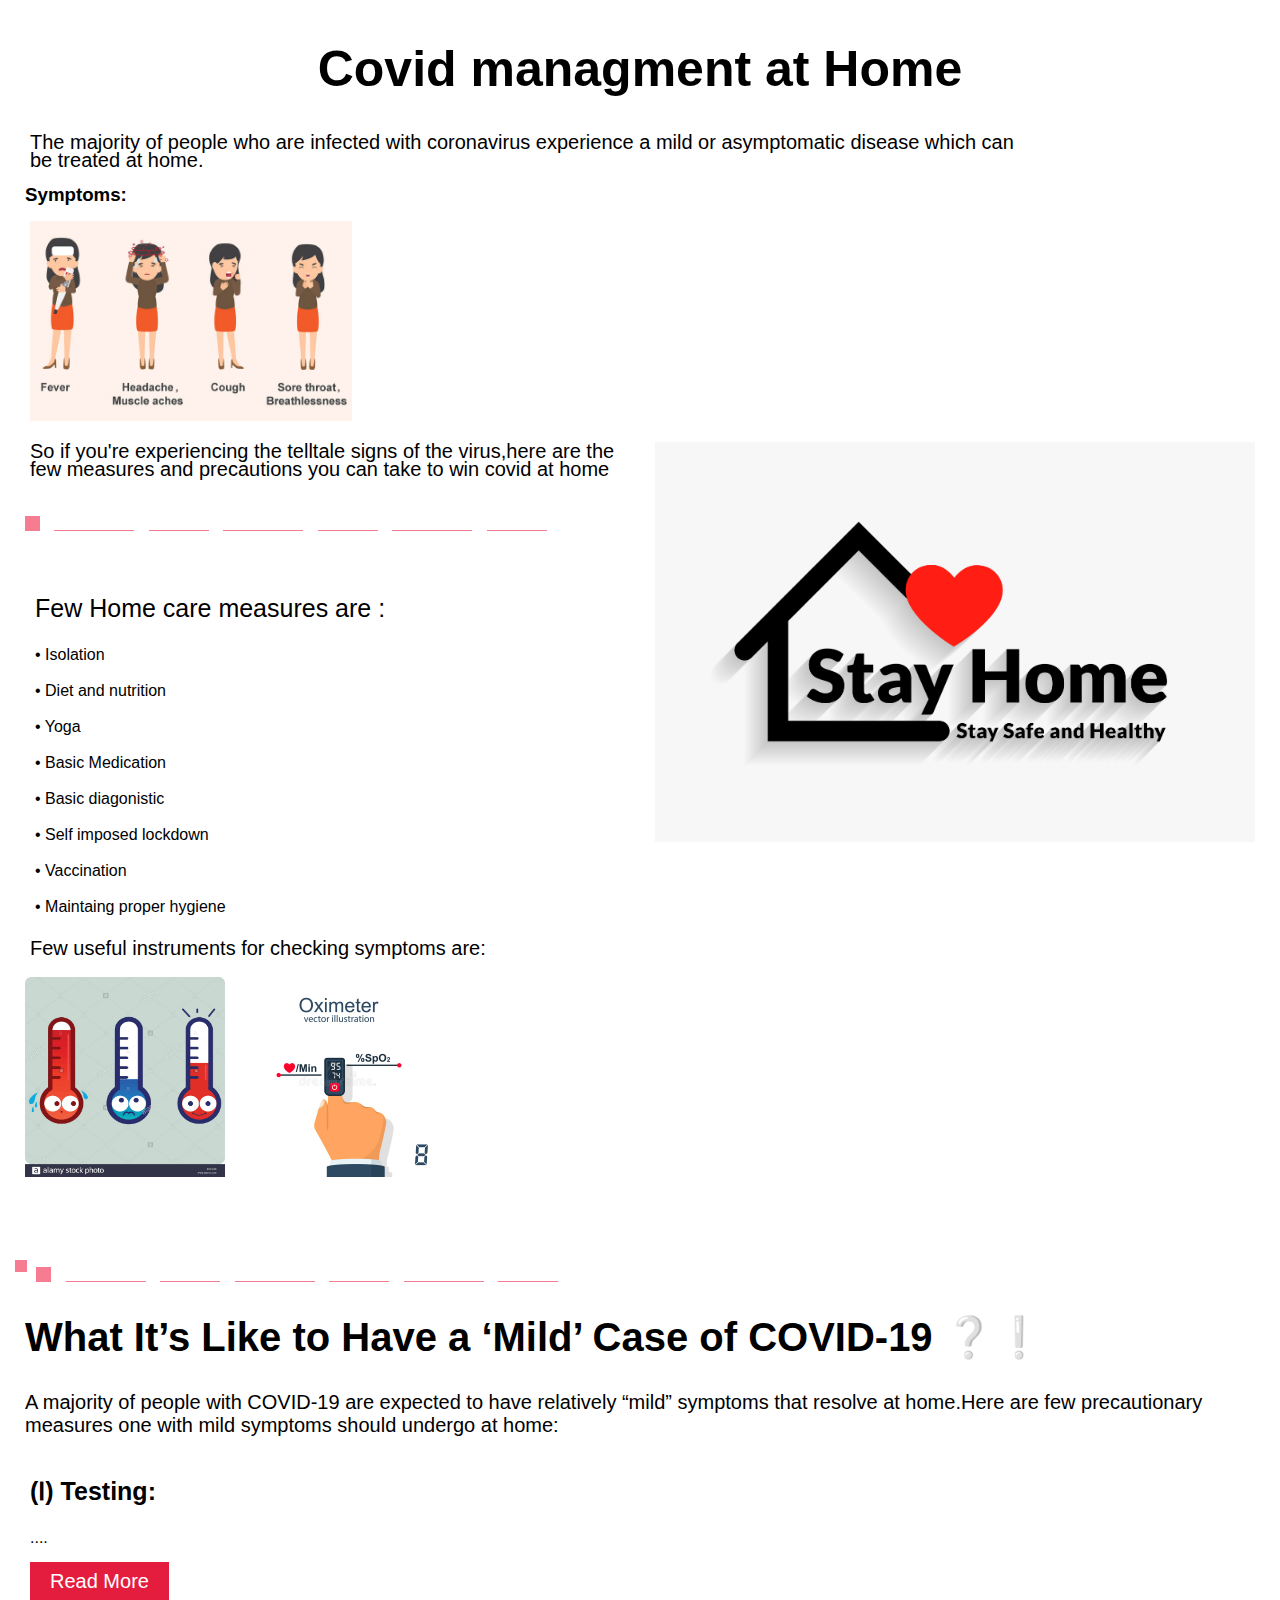
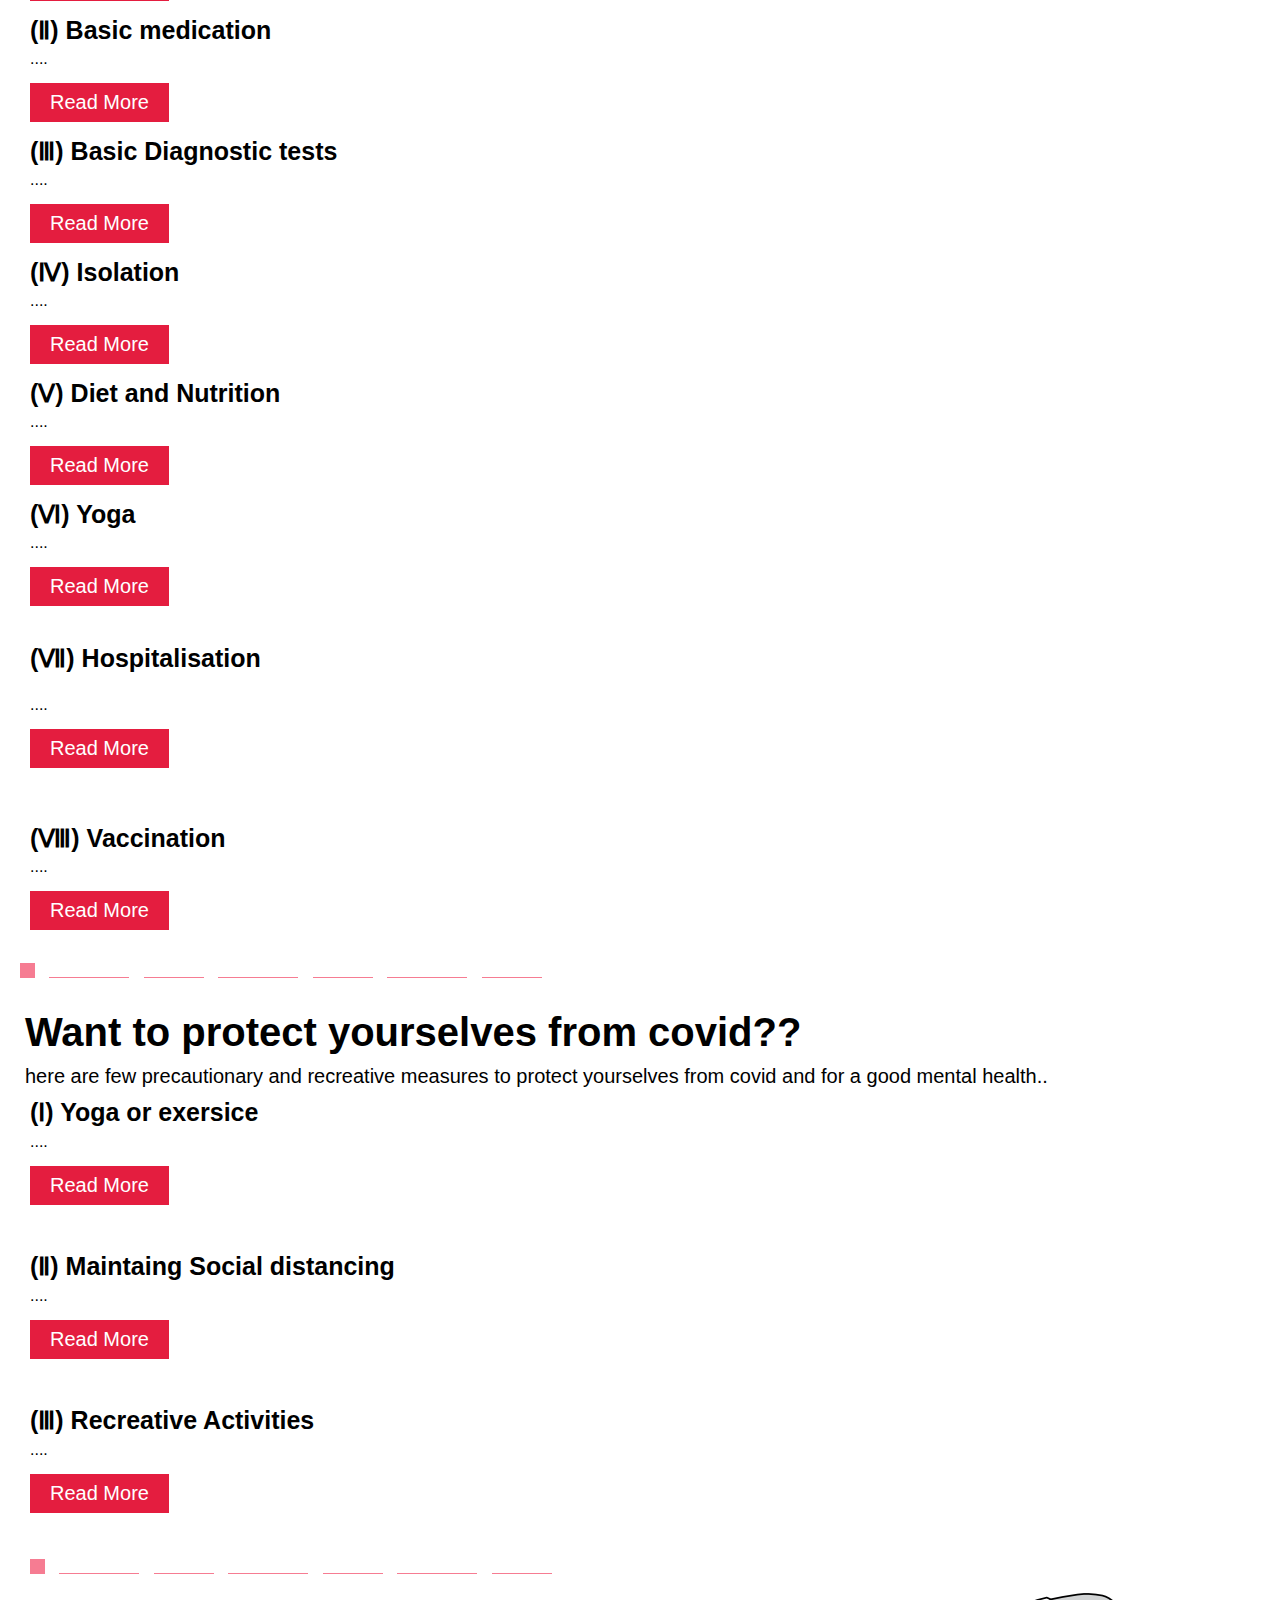
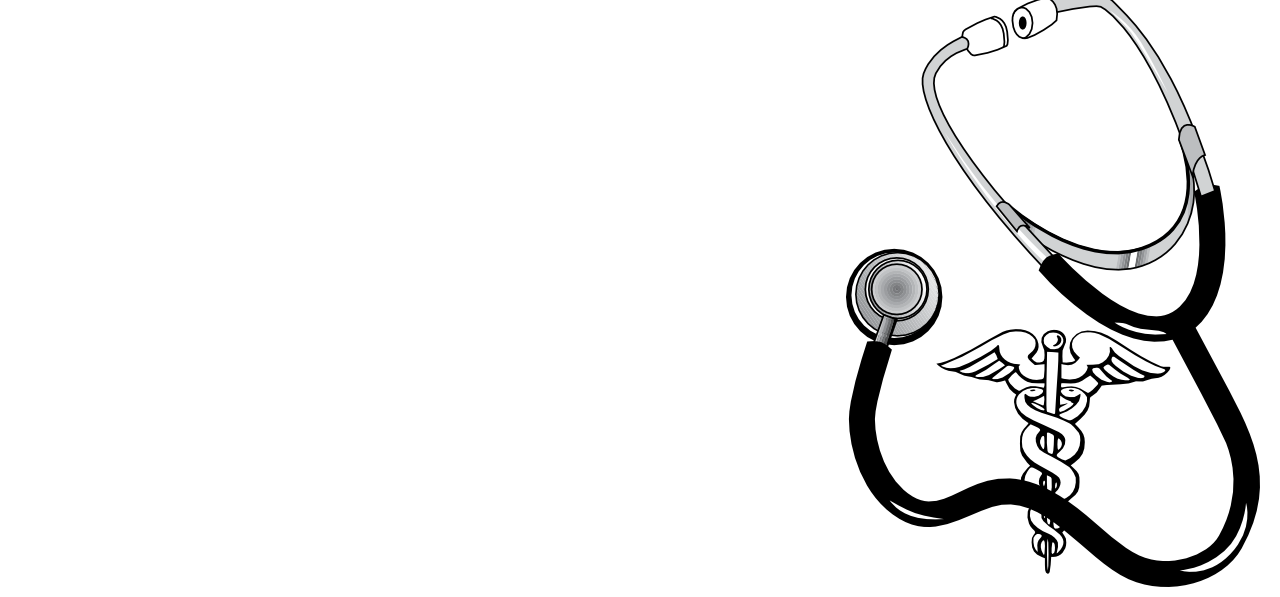
<file: E yantra/indexcare.html>
<!DOCTYPE html>
<html>
<head>
	<link rel="stylesheet" type="text/css" href="stylecare.css">
	<script src="https://cdnjs.cloudflare.com/ajax/libs/jquery/3.4.1/jquery.min.js"></script>
	<script type="text/javascript" src="functioncare.js"></script>
	<title>Covid home managment(mild and moderate cases)</title>
</head>
<body>
	<section id="covid-home-managment">
		<!-- introduction -->
		<div class="covid-text-intro">
			<h1 >Covid managment at Home</h1>
			<p>The majority of people who are infected with coronavirus experience a mild or asymptomatic disease which can be treated at home.</p>
			<h3>Symptoms:</h3>
			<img src="images1/symptoms.jpg" class="img2"><br>
			<img src="images1/25060.jpg" class="backimg">
			<p>So if you're experiencing the telltale signs of the virus,here are the few measures and precautions you can take to win covid at home</p><br>
			<div class="line1"></div>
			<div class="line2"></div>
			<div class="line3"></div>
			<div class="line2"></div>
			<div class="line3"></div>
			<div class="line2"></div>
			<div class="line3"></div>
			<br><br>
			<br><br>
			
			<span id="id1">Few Home care measures are : </span><br>

			<div class="precautions">
			<br><span>&#8226; Isolation</span>
			<br><br><span>&#8226; Diet and nutrition</span>
			<br><br><span>&#8226; Yoga</span>
			<br><br><span>&#8226; Basic Medication</span>
			<br><br><span>&#8226; Basic diagonistic</span>
			<br><br><span>&#8226; Self imposed lockdown</span>
			<br><br><span>&#8226; Vaccination</span>
			<br><br><span>&#8226; Maintaing proper hygiene</span>
			<br><br>
			</div>
			<p>	Few useful instruments for checking symptoms are:</p>
			<img src="images1/therm.jpg" class="img4">
			<img src="images1/oximeter.jpg" class="img5">
			</div><br><br><br>
			<div class="square"></div>
			<div class="line1"></div>
			<div class="line2"></div>
			<div class="line3"></div>
			<div class="line2"></div>
			<div class="line3"></div>
			<div class="line2"></div>
			<div class="line3"></div>

			<br><br>



			<!-- mildcase -->
			<div class="mildcase">
			<h1>What It’s Like to Have a ‘Mild’ Case of COVID-19 &#10068;&#10069;</h1><br>
			<p>A majority of people with COVID-19 are expected to have relatively “mild” symptoms that resolve at home.Here are few precautionary measures one with mild symptoms should undergo at home:</p><br>




			<div class="Heading">
				<!-- testing -->
				<h3>(&#8544;) Testing:</h3><br>
				<span class="dots">....</span><span class="more">
				<p>Testing of all people for SARS-CoV-2, including those who have no symptoms, who show symptoms of infection such as trouble breathing,fever, sore throat or loss of the sense of smell and taste, and who may have been exposed to the virus will help prevent the spread of COVID-19 by identifying people who are in need of care in a timely fashion.<br><br> A positive test early in the course of the illness enables individuals to isolate themselves – reducing the chances that they will infect others and allowing them to seek treatment earlier, likely reducing disease severity and the risk of long-term disability, or death.</p>
				<img src="images1/coronatest.jpg" class="img3">
				<img src="images1/SalivaDirect-874x492.png" class="img6">
				
				<br>
			<div class="line1"></div>
			<div class="line2"></div>
			<div class="line3"></div>
			<div class="line2"></div>
			<div class="line3"></div>
			<div class="line2"></div>
			<div class="line3"></div><br><br>
			</span><button class="read">read more</button>


				<!-- basic medication -->
				<h3>(&#8545;) Basic medication</h3>
				<span class="dots">....</span><span class="more">
				<p>&#8226;Paracetemol</p>
				<p>&#8226;Tab Vitamin C</p>
				<p>&#8226;Uprise D3 60000 (Vitamin D)</p>
				<p>&#8226;Budesonide(inhalor)</p>
				<img src="images1/uprise-d3-60k.jpg" class="img7">
				<img src="images1/vitamin-c.jpg" class="img8"><br>
			<div class="line1"></div>
			<div class="line2"></div>
			<div class="line3"></div>
			<div class="line2"></div>
			<div class="line3"></div>
			<div class="line2"></div>
			<div class="line3"></div><br><br>
			</span><button class="read">read more</button>


				<!-- basic diagnostic tests -->
				<h3>(&#8546;) Basic Diagnostic tests</h3>
				<span class="dots">....</span><span class="more">
				<p>&#8226;RTPCR <a href="https://my.clevelandclinic.org/health/diagnostics/21462-covid-19-and-pcr-testing" target="_blank">
				For more about RTPCR test</a></p>

				<p>&#8226;CRP<a href="https://labtestsonline.org/tests/c-reactive-protein-crp#:~:text=A%20CRP%20test%20measures%20the,most%20sensitive%20acute%20phase%20reactants." target="_blank">
					For more about CRP test
				</a></p>

				<p>&#8226;Haemogram<a href="https://www.portea.com/labs/diagnostic-tests/haemogram-test-219/" target="_blank">
				For more about Haemogram test</a></p>

				<p>&#8226;D Dimer<a href="https://www.webmd.com/dvt/what-is-the-d-dimer-test" target="_blank">
				For more about D Dimer test</a></p>

				<p>&#8226;HRCT <a href="https://www.1mg.com/labs/test/hrct-chest-plain-31361" target="_blank">
				For more about HRCT test</a></p>

				<img src="images1/testing.jpg" class="img9">
				<img src="images1/do.jpeg" class="img10"><br>

			<div class="line1"></div>
			<div class="line2"></div>
			<div class="line3"></div>
			<div class="line2"></div>
			<div class="line3"></div>
			<div class="line2"></div>
			<div class="line3"></div><br><br>
			</span><button class="read">read more</button>




				<!-- isolation -->
				<h3>(&#8547;) Isolation</h3>
				<span class="dots">....</span><span class="more">
				<p>Isolation, unlike quarantine, is when a person confirmed to have a contagious disease has to separate themselves from healthy individuals around them. This is done to prevent the spread of infection among the common masses.</p>
				<img src="images1/isolation.jpg" class="img11">
				<img src="images1/stayhome.png" class="img12"><br>
			<div class="line1"></div>
			<div class="line2"></div>
			<div class="line3"></div>
			<div class="line2"></div>
			<div class="line3"></div>
			<div class="line2"></div>
			<div class="line3"></div><br><br>
			</span><button class="read">read more</button>

				<!-- diet -->
				<h3>(&#8548;) Diet and Nutrition</h3>
				<span class="dots">....</span><span class="more">
				<p>Good nutrition is crucial for health, particularly in times when the immune system might need to fight back. Limited access to fresh foods may compromise opportunities to continue eating a healthy and varied diet. It can also potentially lead to an increased consumption of highly processed foods, which tend to be high in fats, sugars and salt. Nonetheless, even with few and limited ingredients, one can continue eating a diet that supports good health.</p>
				<img src="images1/nutrition.jpg" class="img13">
				<img src="images1/diet.jpg" class="img14">
				<img src="images1/food.jpg" class="img15"><br>
			<div class="line1"></div>
			<div class="line2"></div>
			<div class="line3"></div>
			<div class="line2"></div>
			<div class="line3"></div>
			<div class="line2"></div>
			<div class="line3"></div><br><br>
			</span><button class="read">read more</button>




				<!-- yoga -->
				<h3>(&#8549;) Yoga </h3>
				<span class="dots">....</span><span class="more">
				<p>Breathing exersices ,pranayma and surya namaskara can enhance the capability to face covid-19</p>
			<img src="images1/yoga.jpg" class="img16">
			<img src="images1/yoga1.jpg" class="img17"><br>
			<div class="line1"></div>
			<div class="line2"></div>
			<div class="line3"></div>
			<div class="line2"></div>
			<div class="line3"></div>
			<div class="line2"></div>
			<div class="line3"></div>
			</span><button class="read">read more</button>
			<br>


			<!-- hospitalistaion -->
			<h3>(&#8550;) Hospitalisation</h3><br>
			<span class="dots">....</span><span class="more">
			<mark> Do not delay hospitalisation </mark><br>
			<p>&#8226; Significantly improves patient outcome and reduces risk of mortality</p>
			<p>&#8226; Can save the body from long term complications</p>
			<p>&#8226; Reduced hospital stay; this will also free-up beds quickly for others to get access</p>
			<br><br>
			<div class="line1"></div>
			<div class="line2"></div>
			<div class="line3"></div>
			<div class="line2"></div>
			<div class="line3"></div>
			<div class="line2"></div>
			<div class="line3"></div>
			</span><button class="read">read more</button>
			<br><br>

			<!-- Vaccination -->
			<h3>(&#8551;) Vaccination</h3>
			<span class="dots">....</span><span class="more">
			<p>&#8226;Vaccines are safe</p>
			<p>&#8226;Vaccines will keep you safe</p>
			<p>&#8226;Vaccines will keep your family safe</p>
			<img src="images1/vaccination.jpg" class="img19"><br>
			<div class="line1"></div>
			<div class="line2"></div>
			<div class="line3"></div>
			<div class="line2"></div>
			<div class="line3"></div>
			<div class="line2"></div>
			<div class="line3"></div>
			</span><button class="read">read more</button>
			<br>
		</div>
			</div>
			<div class="line1"></div>
			<div class="line2"></div>
			<div class="line3"></div>
			<div class="line2"></div>
			<div class="line3"></div>
			<div class="line2"></div>
			<div class="line3"></div>
		<br><br>

		<!-- non-infected -->
		<div class="noninfected">
				<h1>Want to protect yourselves from covid??</h1>
				<p>here are few precautionary and recreative measures to protect yourselves from covid and for a good mental health..</p>
				<div class="noninfected">

					<!-- yoga/exrsice -->
					<h3>(&#8544;) Yoga or exersice</h3>
					<span class="dots">....</span><span class="more">
					<p>since Covid-19 affects the lungs directly, it is imperative to strengthen the lungs.
					Here are few simple pranayama techniques you might practice for bettter health:</p><br>
					<img src="images1/yoga.png" class="img21">
					<img src="images1/suryanamskar.png" class="img22"><br>
					<p>Here are few breathing exersices that you can perfom in your home:</p>
					
						<h3>Pursed lip breathing </h3>
						<p>Pursed lip breathing gets more oxygen into your lungs than regular breathing can. It also keeps your airways open longer by reducing the number of breaths you take per minute.

						Follow these steps to try pursed lip breathing:

						<ul><li>Relax in a seated position with your neck and shoulder muscles unclenched.</li>

						<li>Breathe in slowly through your nose for several counts with your mouth closed. (Your nose warms and humidifies the air before it reaches the lungs — breathing in through your mouth does not accomplish this.)</li>

						<li>Before exhaling, purse your lips, as if you were going to blow out a candle.</li>
						<li>Keeping your lips pursed, breathe out all of the air in your lungs slowly.</li>
						<li>Try to exhale for a longer number of counts than you inhaled.</li>
						<li>Repeat several times.</li></ul>
						<img src="images1/yoganon.png" class="img20">
						</span><button class="read">read more</button>
						<br>
			<br>


			<!-- socialdistancing -->
			<h3>(&#8545;) Maintaing Social distancing</h3>
			<span class="dots">....</span><span class="more">
				<h4>Why?</h4>
				<p>When someone coughs or sneezes they spray small droplets from their nose or mouth which may contain the virus. If you are too close, you can breathe in the droplets, including the COVID-19 virus if the person coughing has the disease, even if they do not feel sick. The best way to fight the spread of the virus is to stay at home, be away from your friends and socialise online. If you must go outside or meet someone in person make sure you keep a distance of at least 1.5 metre (about 5 feet) between yourself and anyone around.</p>
				<img src="images1/socialdistancing.jpg" class="img23">
				</span><button class="read">read more</button>
				<br>
			<br>


			<!-- recreativeactivities -->
			<h3>(&#8546;) Recreative Activities</h3>
			<span class="dots">....</span><span class="more">
			<h4>&#8226;Cooking</h4>
			<h4>&#8226; Arts and Crafts</h4>
			<h4>&#8226; Indoor games</h4>
			<h4>&#8226; Discovering one's special talent</h4>
			<img src="images1/indoorgames.jpg" class="img26">
			<img src="images1/cooking.jpg" class="img24">
			<img src="images1/recreative.jpeg" class="img25">
			</span><button class="read">read more</button>
			<br>
			<br>
			<div class="line1"></div>
			<div class="line2"></div>
			<div class="line3"></div>
			<div class="line2"></div>
			<div class="line3"></div>
			<div class="line2"></div>
			<div class="line3"></div>
			<br>
				</div>
			</div>
			<img src="images1/doctor.png" class="img18">
	</section>
</body>
</html>
</file>
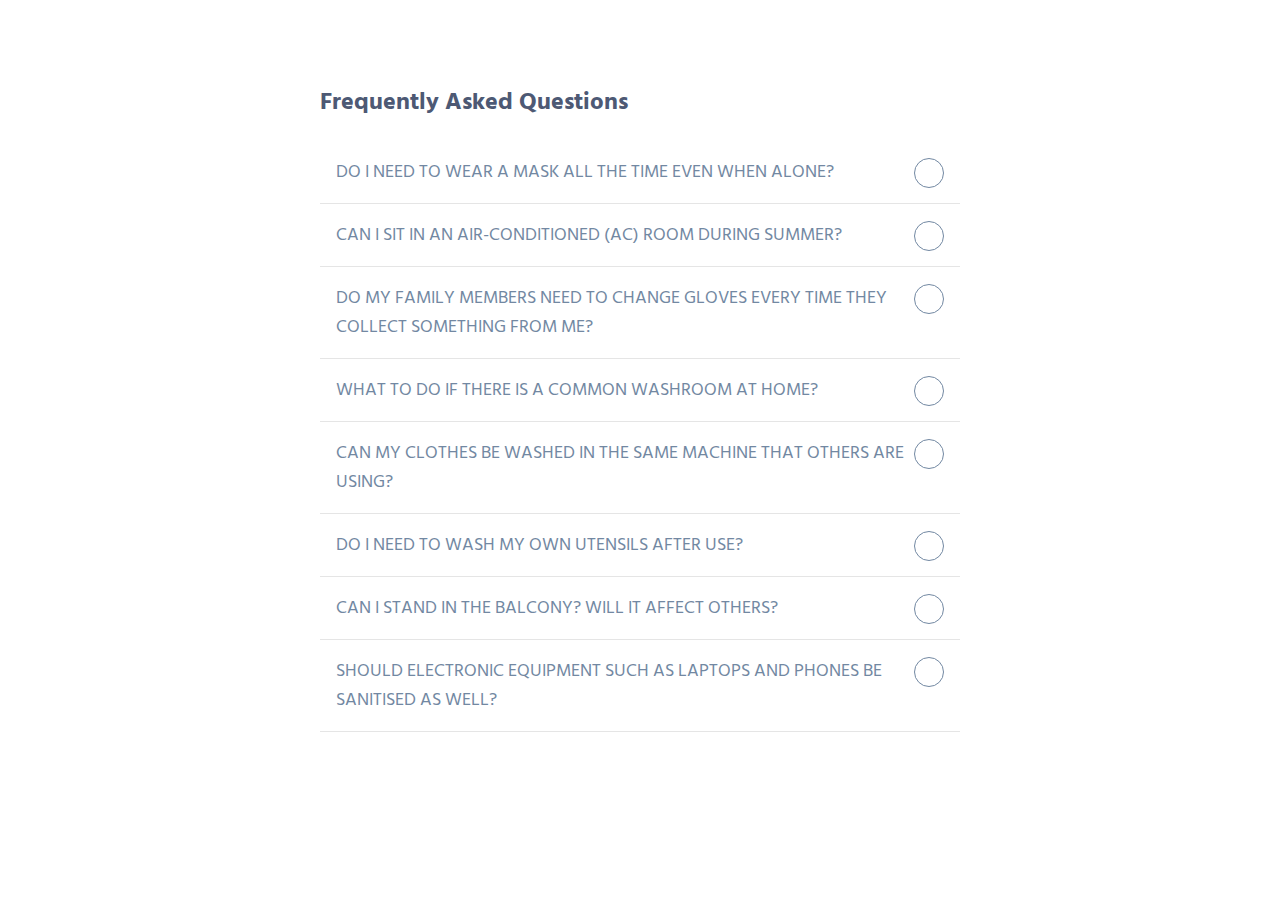
<file: E yantra/indexfaq.html>
<!DOCTYPE html>
<html lang="en" >
<head>
  <meta charset="UTF-8">
  <title>FAQ</title>
  <link rel='stylesheet' href='https://code.ionicframework.com/ionicons/2.0.1/css/ionicons.min.css'>
<link rel="stylesheet" href="stylefaq.css">
</head>
<body>

<div class="container">

  <h2>Frequently Asked Questions</h2>

  <div class="accordion">
    <div class="accordion-item">
      <a>DO I NEED TO WEAR A MASK ALL THE TIME EVEN WHEN ALONE?</a>
      <div class="content">
        <p>Not at all. When you are alone in a room and no one is around you, you surely do not need to wear a mask</p>
      </div>
    </div>
    <div class="accordion-item">
      <a>CAN I SIT IN AN AIR-CONDITIONED (AC) ROOM DURING SUMMER?</a>
      <div class="content">
        <p>The home ACs which do not have a fresh air inlet, do not have any special help. So better to, keep your windows open in case you have greens around you. The industrial or office ACs which have air-change facility can help in breathing fresh air</p>
      </div>
    </div>
    <div class="accordion-item">
      <a>DO MY FAMILY MEMBERS NEED TO CHANGE GLOVES EVERY TIME THEY COLLECT SOMETHING FROM ME?</a>
      <div class="content">
        <p>Yes.The family members should change gloves every time. The old gloves can act as fomites, which transmit the virus. It is important that they be disposed immediately</p>
      </div>
    </div>
    <div class="accordion-item">
      <a>WHAT TO DO IF THERE IS A COMMON WASHROOM AT HOME?</a>
      <div class="content">
        <p>If there is a common washroom, it should be sanitised after every use. One should always close the toilet lid prior to flushing. Of course, fresh gloves with appropriate disposal of the used one each time</p>
      </div>
    </div>
    <div class="accordion-item">
      <a>CAN MY CLOTHES BE WASHED IN THE SAME MACHINE THAT OTHERS ARE USING?</a>
      <div class="content">
        <p>Clothes should be washed separately.</p>
      </div>
    </div>
    <div class="accordion-item">
      <a>DO I NEED TO WASH MY OWN UTENSILS AFTER USE?</a>
      <div class="content">
        <p>If you are infected by the virus, and are in isolation, then it is advisable to use disposable utensils for food and throw them after use. In case you are using home utensils, you must have two sets, wash them, keep them out of your room for 10-12 hours and then others should use them. Virus moves on fomites</p>
      </div>
    </div>
    <div class="accordion-item">
      <a>CAN I STAND IN THE BALCONY? WILL IT AFFECT OTHERS?</a>
      <div class="content">
        <p>If you are Covid positive and in home isolation, it means you cannot go to the balcony, which is used by others. If you have an exclusive balcony which is away from others by greens and distance, you may. It is preferable for you to stay inside your room</p>
      </div>
    </div>
    <div class="accordion-item">
      <a>SHOULD ELECTRONIC EQUIPMENT SUCH AS LAPTOPS AND PHONES BE SANITISED AS WELL?</a>
      <div class="content">
        <p>Yes. All electronic equipment that come in your contact should be sanitised periodically. Please try not to share with anyone else. Remember the old chocolate ad where the consumer refuses to share it with anyone else? Please treat your devices in the same way till a week after you are well</p>
      </div>
    </div>
    
  </div>
  
</div>

<script src='https://code.jquery.com/jquery-3.2.1.min.js'></script>
<script  src="functionfaq.js"></script>

</body>
</html>
</file>
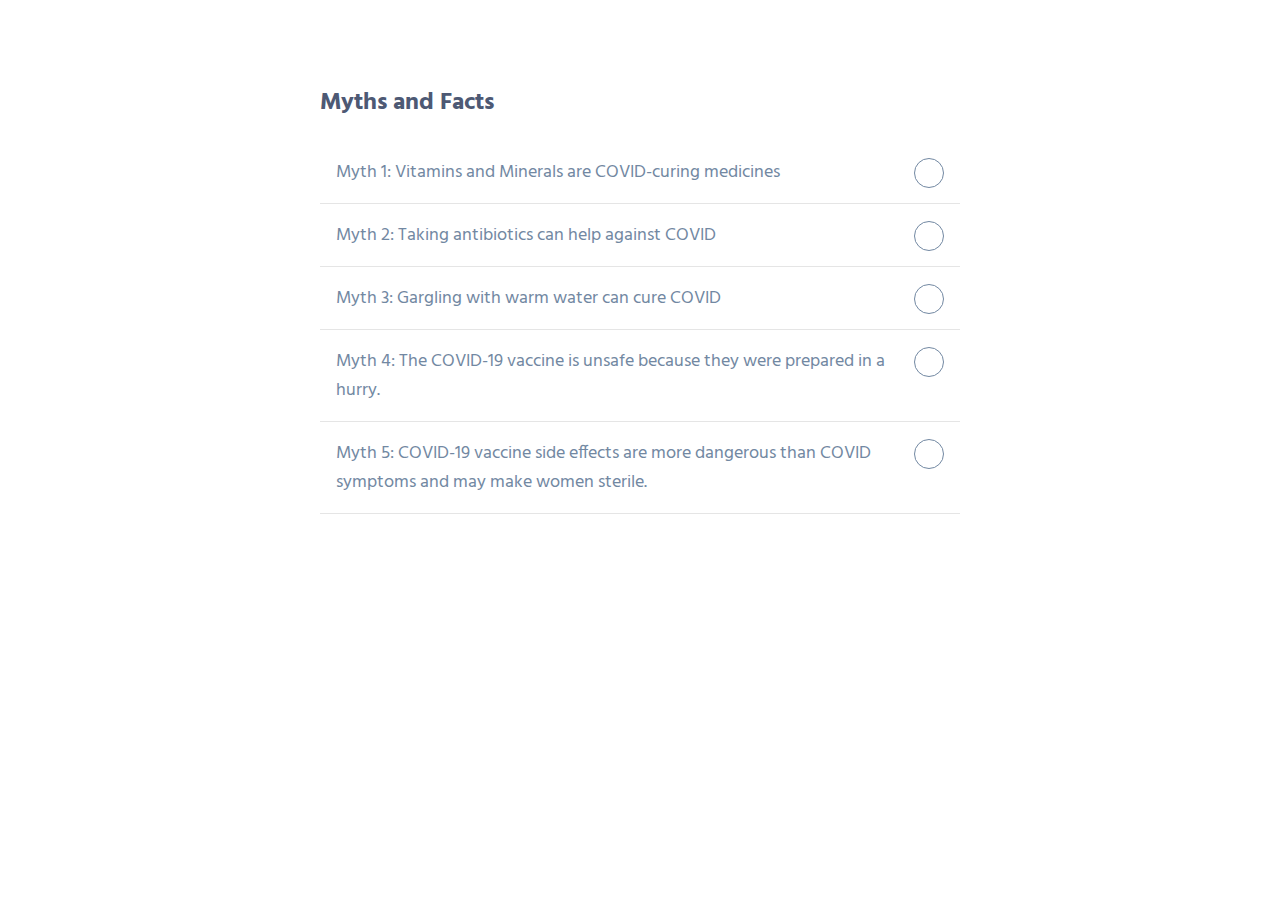
<file: E yantra/indexmyths.html>
<!DOCTYPE html>
<html lang="en" >
<head>
  <meta charset="UTF-8">
  <title>Myths</title>
  <link rel='stylesheet' href='https://code.ionicframework.com/ionicons/2.0.1/css/ionicons.min.css'>
<link rel="stylesheet" href="stylemyths.css">
</head>
<body>

<div class="container">

  <h2>Myths and Facts</h2>

  <div class="accordion">
    <div class="accordion-item">
      <a>Myth 1: Vitamins and Minerals are COVID-curing medicines</a>
      <div class="content">
        <p>Fact: Vitamins and mineral supplements can help to boost your health in many ways. They facilitate many of your physical functions. But there is no proof that popping vitamin or mineral tablets will cure COVID quickly.</p>
      </div>
    </div>
    <div class="accordion-item">
      <a>Myth 2: Taking antibiotics can help against COVID</a>
      <div class="content">
        <p>Fact: Though there is some evidence that certain kinds of antibiotics can help against some symptoms of COVID, self-prescribing can be dangerous. Antibiotics are harsh on your body and should only be taken when recommended by a physician. Remember, COVID is caused by a virus and antibiotics kill bacteria. So they cannot cure a COVID infection.</p>
      </div>
    </div>
    <div class="accordion-item">
      <a>Myth 3: Gargling with warm water can cure COVID</a>
      <div class="content">
        <p>Fact: No reputed health agency anywhere in the world has confirmed this claim. The coronavirus on entering the respiratory tract immediately attaches itself to our cells and uses the cells to replicate itself. It does not hang around inside your throat that it can be killed by warm water, vinegar or cough syrup. At most gargling can bring relief when you are suffering from a sore throat.</p>
      </div>
    </div>
    <div class="accordion-item">
      <a>Myth 4: The COVID-19 vaccine is unsafe because they were prepared in a hurry.</a>
      <div class="content">
        <p>Fact: A common rumor going around is that since it takes years to prepare a vaccine, the COVID-19 vaccine must be unsafe because it was created in less than a year. The real reason why so many pharmaceutical companies have been able to invent COVID vaccines so rapidly is that governments across the world funded and supported them. That is why they were able to proceed on a war-footing. Earlier, scientists had to constantly struggle to receive funding, and often their research would be shut down by indifferent governments and hospitals.</p>
      </div>
    </div>
    <div class="accordion-item">
      <a>Myth 5: COVID-19 vaccine side effects are more dangerous than COVID symptoms and may make women sterile.</a>
      <div class="content">
        <p>Fact: These are baseless rumors spread on social media sites and a little bit of fact-checking shows that none of the numerous reports on the vaccines or any coronavirus update mention a link between the COVID vaccine and sterility. And symptoms like fever and weakness after a vaccine jab are normal.</p>
      </div>
    </div>
    
  </div>
  
</div>

<script src='https://code.jquery.com/jquery-3.2.1.min.js'></script>
<script  src="functionmyths.js"></script>

</body>
</html>
</file>
<file: E yantra/stylecare.css>
*{
	margin:5px;
	padding: 0;
	font-family: sans-serif;
}
.backimg{
	width: 600px;
	height: 400px;
	float: right;
}
.img1{
	height: 335px;
	width: 640px;
	margin: 10px;
	float: right;
}
.covid-text-intro h1{
	padding-top: 30px;
	padding-bottom: 30px;
	text-align: center;
	font-size: 50px;
	font-style: bold;
}
.covid-text-intro p{
	max-width: 1000px;
	margin-left: 10px;
	margin-bottom: 15px;
	font-size: 20px;
	line-height: 18px;
}

#id1{
	font-size: 25px;
	margin-bottom: 5px;
	margin-left: 15px;
}

.precautions{
	margin-left: 10px;
}

.img4{
	width: 200px;
	height: 200px;
}

.img5{
	width: 200px;
	height: 200px;
}
.more{
   display: none;
}
button{
   margin-top: 15px;
   display: block;
   background-color: #e41d3f;
   color: white;
   border:none;
   outline: none;
   padding: 8px 20px;
   text-transform: capitalize;
   cursor: pointer;
   font-size: 20px;
}
.mildcase p{
	padding-bottom: 2px;
	padding-top: 2px;
	font-size: 20px;
}
.mildcase h1{
	font-size: 40px;
}

.img2{
	height: 200px;
	width: 322px;
	margin: 10px;
	float:center;
	padding-bottom: 2px;
}

.Heading h2{
	font-size: 35px;
	font-style: bold;
}
.Heading h3{
	padding-top: 10px;
	font-size: 25px;
}
.Heading p{
	font-size: 20px;
	margin-top: 10px;
}
.img3{
	width: 360px;
	height:200px;
}
.img6{
	width: 360px;
	height:200px;
}

.img7{
	width: 200px;
	height: 200px;
}
.img8{
	width: 244px;
	height: 200px;
}
.square{
	height: 12px;
	width: 12px;
	display: inline-block;
	background:#f67c92;
	margin: 15px 0;
}
.line1{
	width: 15px;
	height: 15px;
	background: #f67c92;
	display: inline-block;

}
.line2{
	width: 80px;
	height: 1px;
	background: #f67c92;
	display: inline-block;
}
.line3{
	width: 60px;
	height: 1px;
	background: #f67c92;
	display: inline-block;
}
.line{
	line-height: 8px;
}

.img10{
	width: 300px;
	height: 300px;
}
.img9{
	width: 300px;
	height: 195px;
}
.img11{
	width: 267px;
	height: 200px;
	}
.img12{
	width: 200px;
	height: 100px;
}
.img13{
	width: 210px;
	height: 300px;
}
.img14{
	width: 255px;
	height: 150px;
}
.img15{
	width: 200px;
	height: 133px;
}
.img16{
width: 256px;
height: 200px;
padding-right: 10px;
padding-left: 10px;
}
.img17{
	width: 330px;
	height: 220px;
	padding-left: 10px;
}
mark{
	font-size: 25px;
	color: white;
	background-color:red;
	border-style: dashed;
	border-color: black;
	border-radius: 12px;
}
.img18{
	float: right;
}
.img19{
	width: 200px;
	height: 200px;
}

.noninfected h1{
	font-size: 40px;
	font-style: bold;
}
.noninfected h2{
	font-size: 35px;
	font-style: bold;
}
.noninfected h3{
	margin-bottom: 6px;
	margin-top: 6px;
	font-size: 25px;
}
.noninfected h4{
	font-size: 20px;
	margin-bottom: 2px;
	margin-top: 2px;
}
.noninfected p{
	font-size: 20px;
	margin-top: 10px;
	margin-bottom: 10px;
}
ul{
	font-size: 20px;
}
.img20{
	width: 200px;
	height: 300px;
	margin-top: 10px;
	margin-bottom: 10px;
}
.img21{
	width: 400px;
	height: 400px;
}
.img22{
	width: 800px;
	height: 400px;
}
.img23{
	width: 360px;
	height: 270px;
	border-top: 10px;
	border-bottom: 10px;
}
.img24{
	height: 280px;
	width: 438px;
	border-top: 10px;
	border-bottom: 10px;
}
.img25{
	height: 200px;
	width: 200px;
	border-top: 10px;
	border-bottom: 10px;
}

.img26{
	height: 200px;
	width: 200px;
	border-top: 10px;
	border-bottom: 10px;
}
</file>
<file: E yantra/stylefaq.css>
@import url('https://fonts.googleapis.com/css?family=Hind:300,400');
*, *:before, *:after {
  -webkit-box-sizing: inherit;
  box-sizing: inherit;
}
html {
  -webkit-box-sizing: border-box;
  box-sizing: border-box;
}
body {
  margin: 0;
  padding: 0;
  font-family: 'Hind', sans-serif;
  background: #fff;
  color: #4d5974;
  display: -webkit-box;
  display: -webkit-flex;
  display: -ms-flexbox;
  display: flex;
  min-height: 100vh;
}
.container {
  margin: 0 auto;
  padding: 4rem;
  width: 48rem;
}
h3 {
  font-size: 1.75rem;
  color: #373d51;
  padding: 1.3rem;
  margin: 0;
}
.accordion a {
  position: relative;
  display: -webkit-box;
  display: -webkit-flex;
  display: -ms-flexbox;
  display: flex;
  -webkit-box-orient: vertical;
  -webkit-box-direction: normal;
  -webkit-flex-direction: column;
  -ms-flex-direction: column;
  flex-direction: column;
  width: 100%;
  padding: 1rem 3rem 1rem 1rem;
  color: #7288a2;
  font-size: 1.15rem;
  font-weight: 400;
  border-bottom: 1px solid #e5e5e5;
}
.accordion a:hover,
.accordion a:hover::after {
  cursor: pointer;
  color: #ff5353;
}
.accordion a:hover::after {
  border: 1px solid #ff5353;
}
.accordion a.active {
  color: #ff5353;
  border-bottom: 1px solid #ff5353;
}
.accordion a::after {
  font-family: 'Ionicons';
  content: '\f218';
  position: absolute;
  float: right;
  right: 1rem;
  font-size: 1rem;
  color: #7288a2;
  padding: 5px;
  width: 30px;
  height: 30px;
  -webkit-border-radius: 50%;
  -moz-border-radius: 50%;
  border-radius: 50%;
  border: 1px solid #7288a2;
  text-align: center;
}
.accordion a.active::after {
  font-family: 'Ionicons';
  content: '\f209';
  color: #ff5353;
  border: 1px solid #ff5353;
}
.accordion .content {
  opacity: 0;
  padding: 0 1rem;
  max-height: 0;
  border-bottom: 1px solid #e5e5e5;
  overflow: hidden;
  clear: both;
  -webkit-transition: all 0.2s ease 0.15s;
  -o-transition: all 0.2s ease 0.15s;
  transition: all 0.2s ease 0.15s;
}
.accordion .content p {
  font-size: 1rem;
  font-weight: 300;
}
.accordion .content.active {
  opacity: 1;
  padding: 1rem;
  max-height: 100%;
  -webkit-transition: all 0.35s ease 0.15s;
  -o-transition: all 0.35s ease 0.15s;
  transition: all 0.35s ease 0.15s;
}
</file>
<file: E yantra/stylemyths.css>
@import url('https://fonts.googleapis.com/css?family=Hind:300,400');
*, *:before, *:after {
  -webkit-box-sizing: inherit;
  box-sizing: inherit;
}
html {
  -webkit-box-sizing: border-box;
  box-sizing: border-box;
}
body {
  margin: 0;
  padding: 0;
  font-family: 'Hind', sans-serif;
  background: #fff;
  color: #4d5974;
  display: -webkit-box;
  display: -webkit-flex;
  display: -ms-flexbox;
  display: flex;
  min-height: 100vh;
}
.container {
  margin: 0 auto;
  padding: 4rem;
  width: 48rem;
}
h3 {
  font-size: 1.75rem;
  color: #373d51;
  padding: 1.3rem;
  margin: 0;
}
.accordion a {
  position: relative;
  display: -webkit-box;
  display: -webkit-flex;
  display: -ms-flexbox;
  display: flex;
  -webkit-box-orient: vertical;
  -webkit-box-direction: normal;
  -webkit-flex-direction: column;
  -ms-flex-direction: column;
  flex-direction: column;
  width: 100%;
  padding: 1rem 3rem 1rem 1rem;
  color: #7288a2;
  font-size: 1.15rem;
  font-weight: 400;
  border-bottom: 1px solid #e5e5e5;
}
.accordion a:hover,
.accordion a:hover::after {
  cursor: pointer;
  color: #ff5353;
}
.accordion a:hover::after {
  border: 1px solid #ff5353;
}
.accordion a.active {
  color: #ff5353;
  border-bottom: 1px solid #ff5353;
}
.accordion a::after {
  font-family: 'Ionicons';
  content: '\f218';
  position: absolute;
  float: right;
  right: 1rem;
  font-size: 1rem;
  color: #7288a2;
  padding: 5px;
  width: 30px;
  height: 30px;
  -webkit-border-radius: 50%;
  -moz-border-radius: 50%;
  border-radius: 50%;
  border: 1px solid #7288a2;
  text-align: center;
}
.accordion a.active::after {
  font-family: 'Ionicons';
  content: '\f209';
  color: #ff5353;
  border: 1px solid #ff5353;
}
.accordion .content {
  opacity: 0;
  padding: 0 1rem;
  max-height: 0;
  border-bottom: 1px solid #e5e5e5;
  overflow: hidden;
  clear: both;
  -webkit-transition: all 0.2s ease 0.15s;
  -o-transition: all 0.2s ease 0.15s;
  transition: all 0.2s ease 0.15s;
}
.accordion .content p {
  font-size: 1rem;
  font-weight: 300;
}
.accordion .content.active {
  opacity: 1;
  padding: 1rem;
  max-height: 100%;
  -webkit-transition: all 0.35s ease 0.15s;
  -o-transition: all 0.35s ease 0.15s;
  transition: all 0.35s ease 0.15s;
}
</file>
